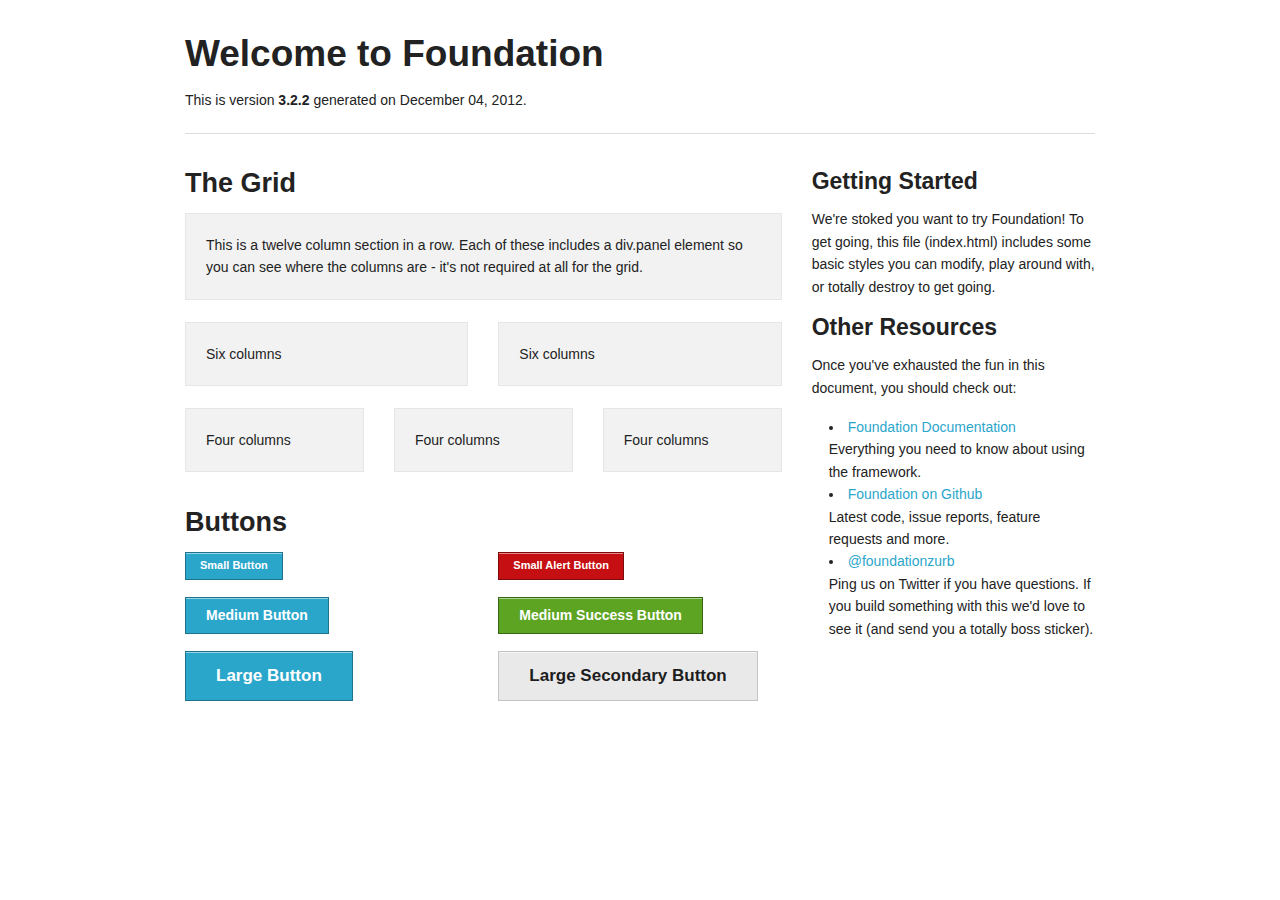
<file: static/index.html>
<!DOCTYPE html>

<!-- paulirish.com/2008/conditional-stylesheets-vs-css-hacks-answer-neither/ -->
<!--[if lt IE 7]> <html class="no-js lt-ie9 lt-ie8 lt-ie7" lang="en"> <![endif]-->
<!--[if IE 7]>    <html class="no-js lt-ie9 lt-ie8" lang="en"> <![endif]-->
<!--[if IE 8]>    <html class="no-js lt-ie9" lang="en"> <![endif]-->
<!--[if gt IE 8]><!--> <html class="no-js" lang="en"> <!--<![endif]-->
<head>
  <meta charset="utf-8" />

  <!-- Set the viewport width to device width for mobile -->
  <meta name="viewport" content="width=device-width" />

  <title>Welcome to Foundation</title>
  
  <!-- Included CSS Files (Uncompressed) -->
  <!--
  <link rel="stylesheet" href="stylesheets/foundation.css">
  -->
  
  <!-- Included CSS Files (Compressed) -->
  <link rel="stylesheet" href="stylesheets/foundation.min.css">
  <link rel="stylesheet" href="stylesheets/app.css">

  <script src="javascripts/modernizr.foundation.js"></script>

  <!-- IE Fix for HTML5 Tags -->
  <!--[if lt IE 9]>
    <script src="http://html5shiv.googlecode.com/svn/trunk/html5.js"></script>
  <![endif]-->

</head>
<body>

  <div class="row">
    <div class="twelve columns">
      <h2>Welcome to Foundation</h2>
      <p>This is version <strong>3.2.2</strong> generated on December 04, 2012.</p>
      <hr />
    </div>
  </div>

  <div class="row">
    <div class="eight columns">
      <h3>The Grid</h3>

      <!-- Grid Example -->
      <div class="row">
        <div class="twelve columns">
          <div class="panel">
            <p>This is a twelve column section in a row. Each of these includes a div.panel element so you can see where the columns are - it's not required at all for the grid.</p>
          </div>
        </div>
      </div>
      <div class="row">
        <div class="six columns">
          <div class="panel">
            <p>Six columns</p>
          </div>
        </div>
        <div class="six columns">
          <div class="panel">
            <p>Six columns</p>
          </div>
        </div>
      </div>
      <div class="row">
        <div class="four columns">
          <div class="panel">
            <p>Four columns</p>
          </div>
        </div>
        <div class="four columns">
          <div class="panel">
            <p>Four columns</p>
          </div>
        </div>
        <div class="four columns">
          <div class="panel">
            <p>Four columns</p>
          </div>
        </div>
      </div>
      
      
      
      
      <h3>Buttons</h3>

      <div class="row">
        <div class="six columns">
          <p><a href="#" class="small button">Small Button</a></p>
          <p><a href="#" class="button">Medium Button</a></p>
          <p><a href="#" class="large button">Large Button</a></p>
        </div>
        <div class="six columns">
          <p><a href="#" class="small alert button">Small Alert Button</a></p>
          <p><a href="#" class="success button">Medium Success Button</a></p>
          <p><a href="#" class="large secondary button">Large Secondary Button</a></p>
        </div>
      </div>
      
    </div>

    <div class="four columns">
      <h4>Getting Started</h4>
      <p>We're stoked you want to try Foundation! To get going, this file (index.html) includes some basic styles you can modify, play around with, or totally destroy to get going.</p>

      <h4>Other Resources</h4>
      <p>Once you've exhausted the fun in this document, you should check out:</p>
      <ul class="disc">
        <li><a href="http://foundation.zurb.com/docs">Foundation Documentation</a><br />Everything you need to know about using the framework.</li>
        <li><a href="http://github.com/zurb/foundation">Foundation on Github</a><br />Latest code, issue reports, feature requests and more.</li>
        <li><a href="http://twitter.com/foundationzurb">@foundationzurb</a><br />Ping us on Twitter if you have questions. If you build something with this we'd love to see it (and send you a totally boss sticker).</li>
      </ul>
    </div>
  </div>

  
  
  
  
  <!-- Included JS Files (Uncompressed) -->
  <!--
  
  <script src="javascripts/jquery.js"></script>
  
  <script src="javascripts/jquery.foundation.mediaQueryToggle.js"></script>
  
  <script src="javascripts/jquery.foundation.forms.js"></script>
  
  <script src="javascripts/jquery.foundation.navigation.js"></script>
  
  <script src="javascripts/jquery.foundation.buttons.js"></script>
  
  <script src="javascripts/jquery.foundation.tooltips.js"></script>
  
  <script src="javascripts/jquery.foundation.accordion.js"></script>
  
  <script src="javascripts/jquery.placeholder.js"></script>
  
  <script src="javascripts/jquery.foundation.alerts.js"></script>
  
  -->
  
  <!-- Included JS Files (Compressed) -->
  <script src="javascripts/jquery.js"></script>
  <script src="javascripts/foundation.min.js"></script>
  
  <!-- Initialize JS Plugins -->
  <script src="javascripts/app.js"></script>

  
</body>
</html>
</file>
<file: static/stylesheets/app.css>
body {
  margin-top: 20px;
  margin-bottom: 50px;
}

code, .code {
  font-size: 110%;
  font-family: 'Ubuntu Mono';
  background-color: transparent;
}

ul, ol {
  list-style-position: inside;
  margin-left: 10px;
}

.site-title {
  font-size: 500%;
  margin-bottom: 0;
}

.site-title a {
  color: black;
}

#post-list {
  list-style: none;
}

#post-list .hentry {
  margin-bottom: 14px;
}

.entry-title {
  margin-top: 0;
}

.post-info {
  margin-bottom: 14px;
}

#site-footer {
  border-top: 1px solid black;
  margin-top: 20px;
  padding-top: 20px;
}

/* Pygments */

.codehilite {
  border: 1px solid #EEE;
  margin: 14px 0;
  padding: 14px 10px;
}

.hll { background-color: #ffffcc }
.c { color: #60a0b0; font-style: italic } /* Comment */
.err { border: 1px solid #FF0000 } /* Error */
.k { color: #007020; font-weight: bold } /* Keyword */
.o { color: #666666 } /* Operator */
.cm { color: #60a0b0; font-style: italic } /* Comment.Multiline */
.cp { color: #007020 } /* Comment.Preproc */
.c1 { color: #60a0b0; font-style: italic } /* Comment.Single */
.cs { color: #60a0b0; background-color: #fff0f0 } /* Comment.Special */
.gd { color: #A00000 } /* Generic.Deleted */
.ge { font-style: italic } /* Generic.Emph */
.gr { color: #FF0000 } /* Generic.Error */
.gh { color: #000080; font-weight: bold } /* Generic.Heading */
.gi { color: #00A000 } /* Generic.Inserted */
.go { color: #808080 } /* Generic.Output */
.gp { color: #c65d09; font-weight: bold } /* Generic.Prompt */
.gs { font-weight: bold } /* Generic.Strong */
.gu { color: #800080; font-weight: bold } /* Generic.Subheading */
.gt { color: #0040D0 } /* Generic.Traceback */
.kc { color: #007020; font-weight: bold } /* Keyword.Constant */
.kd { color: #007020; font-weight: bold } /* Keyword.Declaration */
.kn { color: #007020; font-weight: bold } /* Keyword.Namespace */
.kp { color: #007020 } /* Keyword.Pseudo */
.kr { color: #007020; font-weight: bold } /* Keyword.Reserved */
.kt { color: #902000 } /* Keyword.Type */
.m { color: #40a070 } /* Literal.Number */
.s { color: #4070a0 } /* Literal.String */
.na { color: #4070a0 } /* Name.Attribute */
.nb { color: #007020 } /* Name.Builtin */
.nc { color: #0e84b5; font-weight: bold } /* Name.Class */
.no { color: #60add5 } /* Name.Constant */
.nd { color: #555555; font-weight: bold } /* Name.Decorator */
.ni { color: #d55537; font-weight: bold } /* Name.Entity */
.ne { color: #007020 } /* Name.Exception */
.nf { color: #06287e } /* Name.Function */
.nl { color: #002070; font-weight: bold } /* Name.Label */
.nn { color: #0e84b5; font-weight: bold } /* Name.Namespace */
.nt { color: #062873; font-weight: bold } /* Name.Tag */
.nv { color: #bb60d5 } /* Name.Variable */
.ow { color: #007020; font-weight: bold } /* Operator.Word */
.w { color: #bbbbbb } /* Text.Whitespace */
.mf { color: #40a070 } /* Literal.Number.Float */
.mh { color: #40a070 } /* Literal.Number.Hex */
.mi { color: #40a070 } /* Literal.Number.Integer */
.mo { color: #40a070 } /* Literal.Number.Oct */
.sb { color: #4070a0 } /* Literal.String.Backtick */
.sc { color: #4070a0 } /* Literal.String.Char */
.sd { color: #4070a0; font-style: italic } /* Literal.String.Doc */
.s2 { color: #4070a0 } /* Literal.String.Double */
.se { color: #4070a0; font-weight: bold } /* Literal.String.Escape */
.sh { color: #4070a0 } /* Literal.String.Heredoc */
.si { color: #70a0d0; font-style: italic } /* Literal.String.Interpol */
.sx { color: #c65d09 } /* Literal.String.Other */
.sr { color: #235388 } /* Literal.String.Regex */
.s1 { color: #4070a0 } /* Literal.String.Single */
.ss { color: #517918 } /* Literal.String.Symbol */
.bp { color: #007020 } /* Name.Builtin.Pseudo */
.vc { color: #bb60d5 } /* Name.Variable.Class */
.vg { color: #bb60d5 } /* Name.Variable.Global */
.vi { color: #bb60d5 } /* Name.Variable.Instance */
.il { color: #40a070 } /* Literal.Number.Integer.Long */
</file>
